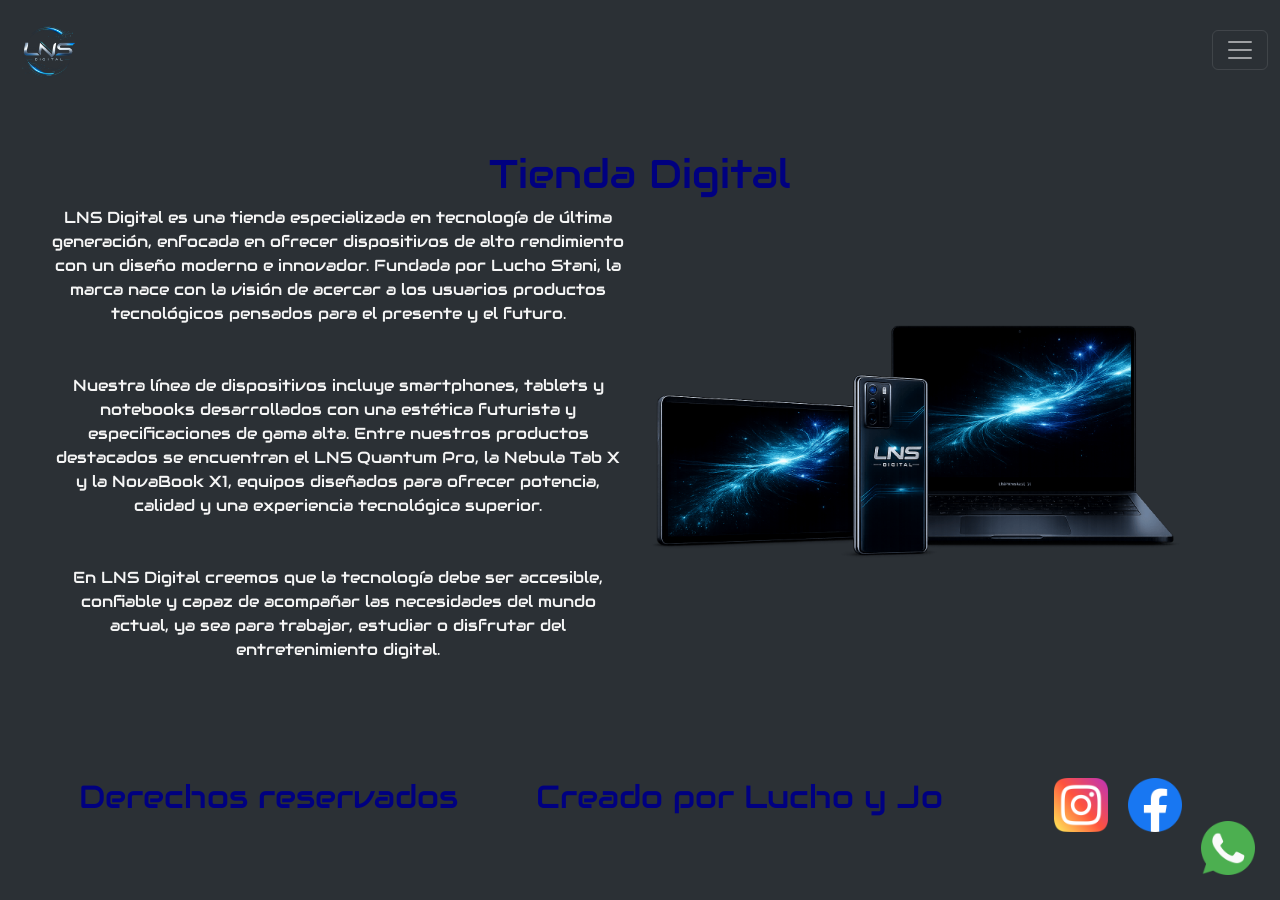
<file: index.html>
<!DOCTYPE html>
<html lang="es-ar">

<head>
    <meta charset="UTF-8">
    <meta name="viewport" content="width=device-width, initial-scale=1.0">
    <title>Tienda Digital - Home</title>
    <link href="https://cdn.jsdelivr.net/npm/bootstrap@5.3.8/dist/css/bootstrap.min.css" rel="stylesheet" integrity="sha384-sRIl4kxILFvY47J16cr9ZwB07vP4J8+LH7qKQnuqkuIAvNWLzeN8tE5YBujZqJLB" crossorigin="anonymous">
    <link rel="stylesheet" href="https://cdnjs.cloudflare.com/ajax/libs/animate.css/4.1.1/animate.min.css"/>
    <link href="https://unpkg.com/aos@2.3.1/dist/aos.css" rel="stylesheet">
    <link rel="stylesheet" href="./styles/style.css">
    <link rel="shortcut icon" href="./assets/logo-seo.png" type="image/x-icon">
    <!-- SEO -->
    <meta name="keywords" content="Tienda de tecnología, Tecnología de punta, Electrónica de consumo, Dispositivos electrónicos, Tienda online de tecnología, Gadgets tecnológicos, Accesorios tecnológicos, Celulares y notebooks, Tablets y accesorios, Innovación tecnológica">
    <meta name="description" content="Descubrí la mejor tecnología de punta en nuestra tienda online. Encontrá celulares, notebooks, tablets, accesorios y dispositivos electrónicos con calidad, innovación y los mejores precios.">
    <meta name="owner" content="Lucho Stani">
    <meta name="author" content="Lucho Stani">

    <!-- OPEN GRAPH -->
    <meta property="og:title" content="Tienda Digital - Home"/>
    <meta property="og:url" content="https://lucjanstaniszew.github.io/Tienda-Digital/"/>
    <meta property="og:image" content="https://raw.githubusercontent.com/LucjanStaniszew/Tienda-Digital/refs/heads/main/assets/logo-seo.png"/>
    <meta property="og:description" content="Descubrí la mejor tecnología de punta en nuestra tienda online. Encontrá celulares, notebooks, tablets, accesorios y dispositivos electrónicos con calidad, innovación y los mejores precios."/>
</head>

<body>
    <header class="sticky-top">
        <nav class="navbar bg-body-tertiary" data-bs-theme="dark">
            <div class="container-fluid">
                <a class="navbar-brand active" aria-current="page" href="./index.html">
                    <img src="./assets/logo.png" alt="Logo de Digital" class="d-inline-block align-text-top logo">
                </a>
                <button class="navbar-toggler" type="button" data-bs-toggle="collapse"
                    data-bs-target="#navbarNavAltMarkup" aria-controls="navbarNavAltMarkup" aria-expanded="false"
                    aria-label="Toggle navigation">
                    <span class="navbar-toggler-icon"></span>
                </button>
                <div class="collapse navbar-collapse text-center" id="navbarNavAltMarkup">
                    <div class="navbar-nav">
                        <a class="nav-link" href="./pages/productos.html">Productos</a>
                        <a class="nav-link" href="./pages/galeria.html">Galeria</a>
                        <a class="nav-link" href="./pages/nosotros.html">Conocenos</a>
                        <a class="nav-link" href="./pages/contacto.html">Contactanos</a>
                    </div>
                </div>
            </div>
        </nav>
    </header>

    <main class="home">
        <h1 class="animate__animated animate__rubberBand">Tienda Digital</h1>
        <section class="home-flex">
            <p>LNS Digital es una tienda especializada en tecnología de última generación, enfocada en ofrecer dispositivos de alto rendimiento con un diseño moderno e innovador. Fundada por Lucho Stani, la marca nace con la visión de acercar a los usuarios productos tecnológicos pensados para el presente y el futuro.<br><br><br>Nuestra línea de dispositivos incluye smartphones, tablets y notebooks desarrollados con una estética futurista y especificaciones de gama alta. Entre nuestros productos destacados se encuentran el LNS Quantum Pro, la Nebula Tab X y la NovaBook X1, equipos diseñados para ofrecer potencia, calidad y una experiencia tecnológica superior.<br><br><br>En LNS Digital creemos que la tecnología debe ser accesible, confiable y capaz de acompañar las necesidades del mundo actual, ya sea para trabajar, estudiar o disfrutar del entretenimiento digital.</p>
            <img src="./assets/productos.png" alt="Celular, Tablet y Notebook de Digital" class="home-img" data-aos="flip-left" data-aos-duration="3000" data-aos-delay="300">
        </section>
    </main>

    <footer>
        <h2>Derechos reservados</h2>
        <h2>Creado por Lucho y Jo</h2>
        <nav>
            <ul class="redes">
                <li>
                    <a href="https://www.instagram.com">
                        <img src="./assets/logos/instagram.png" alt="Logo de Instagram" class="rs">
                    </a>
                </li>
                <li>
                    <a href="https://www.facebook.com">
                        <img src="./assets/logos/facebook.png" alt="Logo de Facebook" class="rs">
                    </a>
                </li>
                <li>
                    <a href="https://wa.me/5493546523715">
                        <img src="./assets/logos/whatsapp.png" alt="Logo de WhatsApp" class="rs wa">
                    </a>
                </li>
            </ul>
        </nav>
    </footer>
    <script src="https://cdn.jsdelivr.net/npm/bootstrap@5.3.8/dist/js/bootstrap.bundle.min.js" integrity="sha384-FKyoEForCGlyvwx9Hj09JcYn3nv7wiPVlz7YYwJrWVcXK/BmnVDxM+D2scQbITxI" crossorigin="anonymous"></script>
    <script src="https://unpkg.com/aos@2.3.1/dist/aos.js"></script>
    <script>AOS.init();</script>
</body>
</html>
</file>
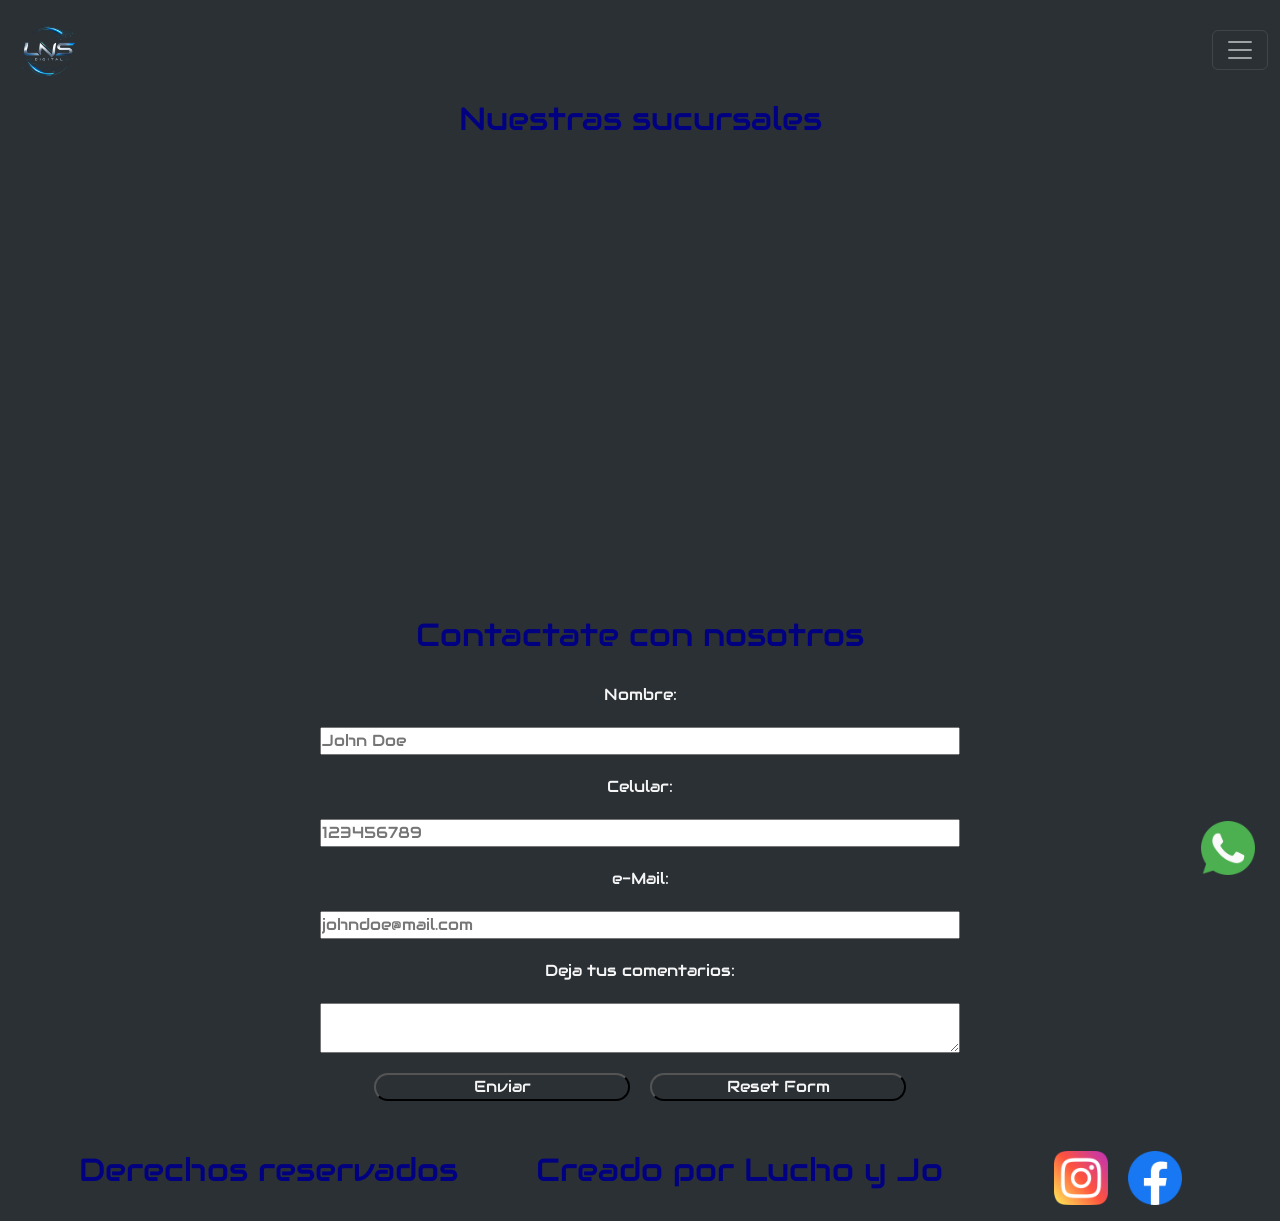
<file: pages/contacto.html>
<!DOCTYPE html>
<html lang="es-ar">
<head>
    <meta charset="UTF-8">
    <meta name="viewport" content="width=device-width, initial-scale=1.0">
    <title>Tienda Digital - Contactanos</title>
    <link href="https://cdn.jsdelivr.net/npm/bootstrap@5.3.8/dist/css/bootstrap.min.css" rel="stylesheet" integrity="sha384-sRIl4kxILFvY47J16cr9ZwB07vP4J8+LH7qKQnuqkuIAvNWLzeN8tE5YBujZqJLB" crossorigin="anonymous">
    <link rel="stylesheet" href="../styles/style.css">
    <link rel="shortcut icon" href="../assets/logo-seo.png" type="image/x-icon">
    <!-- SEO -->
    <meta name="keywords" content="contacto tienda de tecnología, atención al cliente, soporte tecnológico, consultas de productos, servicio al cliente">
    <meta name="description" content="Ponete en contacto con nuestro equipo para realizar consultas, recibir asesoramiento sobre productos tecnológicos o resolver cualquier duda. Estamos para ayudarte.">
    <meta name="owner" content="Lucho Stani">
    <meta name="author" content="Lucho Stani">

    <!-- OPEN GRAPH -->
    <meta property="og:title" content="Tienda Digital - Home"/>
    <meta property="og:url" content="https://lucjanstaniszew.github.io/Tienda-Digital/"/>
    <meta property="og:image" content="https://raw.githubusercontent.com/LucjanStaniszew/Tienda-Digital/refs/heads/main/assets/logo-seo.png"/>
    <meta property="og:description" content="Ponete en contacto con nuestro equipo para realizar consultas, recibir asesoramiento sobre productos tecnológicos o resolver cualquier duda. Estamos para ayudarte."/>
</head>

<body>
    <header class="sticky-top">
        <nav class="navbar bg-body-tertiary" data-bs-theme="dark">
            <div class="container-fluid">
                <a class="navbar-brand" href="../index.html">
                    <img src="../assets/logo.png" alt="Logo de Digital" class="d-inline-block align-text-top logo">
                </a>
                <button class="navbar-toggler" type="button" data-bs-toggle="collapse"
                    data-bs-target="#navbarNavAltMarkup" aria-controls="navbarNavAltMarkup" aria-expanded="false"
                    aria-label="Toggle navigation">
                    <span class="navbar-toggler-icon"></span>
                </button>
                <div class="collapse navbar-collapse text-center" id="navbarNavAltMarkup">
                    <div class="navbar-nav">
                        <a class="nav-link" href="./productos.html">Productos</a>
                        <a class="nav-link" href="./galeria.html">Galeria</a>
                        <a class="nav-link" href="./nosotros.html">Conocenos</a>
                        <a class="nav-link active" aria-current="page" href="./contacto.html">Contactanos</a>
                    </div>
                </div>
            </div>
        </nav>
    </header>
    <main class="main-cont">
        <section class="cont-suc">
            <article>
                <h2>Nuestras sucursales</h2>
            </article>
            <article>
                <iframe src="https://www.google.com/maps/embed?pb=!1m18!1m12!1m3!1d846.1034710304908!2d-64.55880468194479!3d-31.976793934285574!2m3!1f0!2f0!3f0!3m2!1i1024!2i768!4f13.1!3m3!1m2!1s0x95d2b0447c2bd5ff%3A0x3245f2bd7c030f4c!2sPlaza%20Jose%20Hernandez!5e0!3m2!1ses!2sar!4v1779407885916!5m2!1ses!2sar" width="600" height="450" style="border:0;" allowfullscreen="" loading="lazy" referrerpolicy="no-referrer-when-downgrade"></iframe>
                <iframe src="https://www.google.com/maps/embed?pb=!1m14!1m8!1m3!1d13538.263735126608!2d-64.54630713965395!3d-31.97267056802028!3m2!1i1024!2i768!4f13.1!3m3!1m2!1s0x95d2b02fbbf06027%3A0x3f7ae1fed6dd49c4!2sPozo%20Verde%20(Sendero)!5e0!3m2!1ses!2sar!4v1780604034191!5m2!1ses!2sar" width="600" height="450" style="border:0;" allowfullscreen="" loading="lazy" referrerpolicy="no-referrer-when-downgrade"></iframe>
            </article>
        </section>
        <form action="post" class="forms">
            <h2>Contactate con nosotros</h2>
            <label for="Name">Nombre: </label>
            <input type="text" name="Name" placeholder="John Doe">

            <label for="phone">Celular: </label>
            <input type="tel" name="phone" placeholder="123456789">

            <label for="mail">e-Mail: </label>
            <input type="email" name="mail" placeholder="johndoe@mail.com">

            <label for="comments">Deja tus comentarios: </label>
            <textarea name="comments"></textarea>
            <div>
                <input type="submit" value="Enviar">
                <input type="reset" value="Reset Form">
            </div>
        </form>
    </main>
    <footer>
        <h2>Derechos reservados</h2>
        <h2>Creado por Lucho y Jo</h2>
        <nav>
            <ul class="redes">
                <li>
                    <a href="https://www.instagram.com">
                        <img src="../assets/logos/instagram.png" alt="Logo de Instagram" class="rs">
                    </a>
                </li>
                <li>
                    <a href="https://www.facebook.com">
                        <img src="../assets/logos/facebook.png" alt="Logo de Facebook" class="rs">
                    </a>
                </li>
                <li class="wa">
                    <a href="https://wa.me/5493546523715">
                        <img src="../assets/logos/whatsapp.png" alt="Logo de WhatsApp" class="rs wa">
                    </a>
                </li>
            </ul>
        </nav>
    </footer>
    <script src="https://cdn.jsdelivr.net/npm/bootstrap@5.3.8/dist/js/bootstrap.bundle.min.js" integrity="sha384-FKyoEForCGlyvwx9Hj09JcYn3nv7wiPVlz7YYwJrWVcXK/BmnVDxM+D2scQbITxI" crossorigin="anonymous"></script>
</body>
</html>
</file>
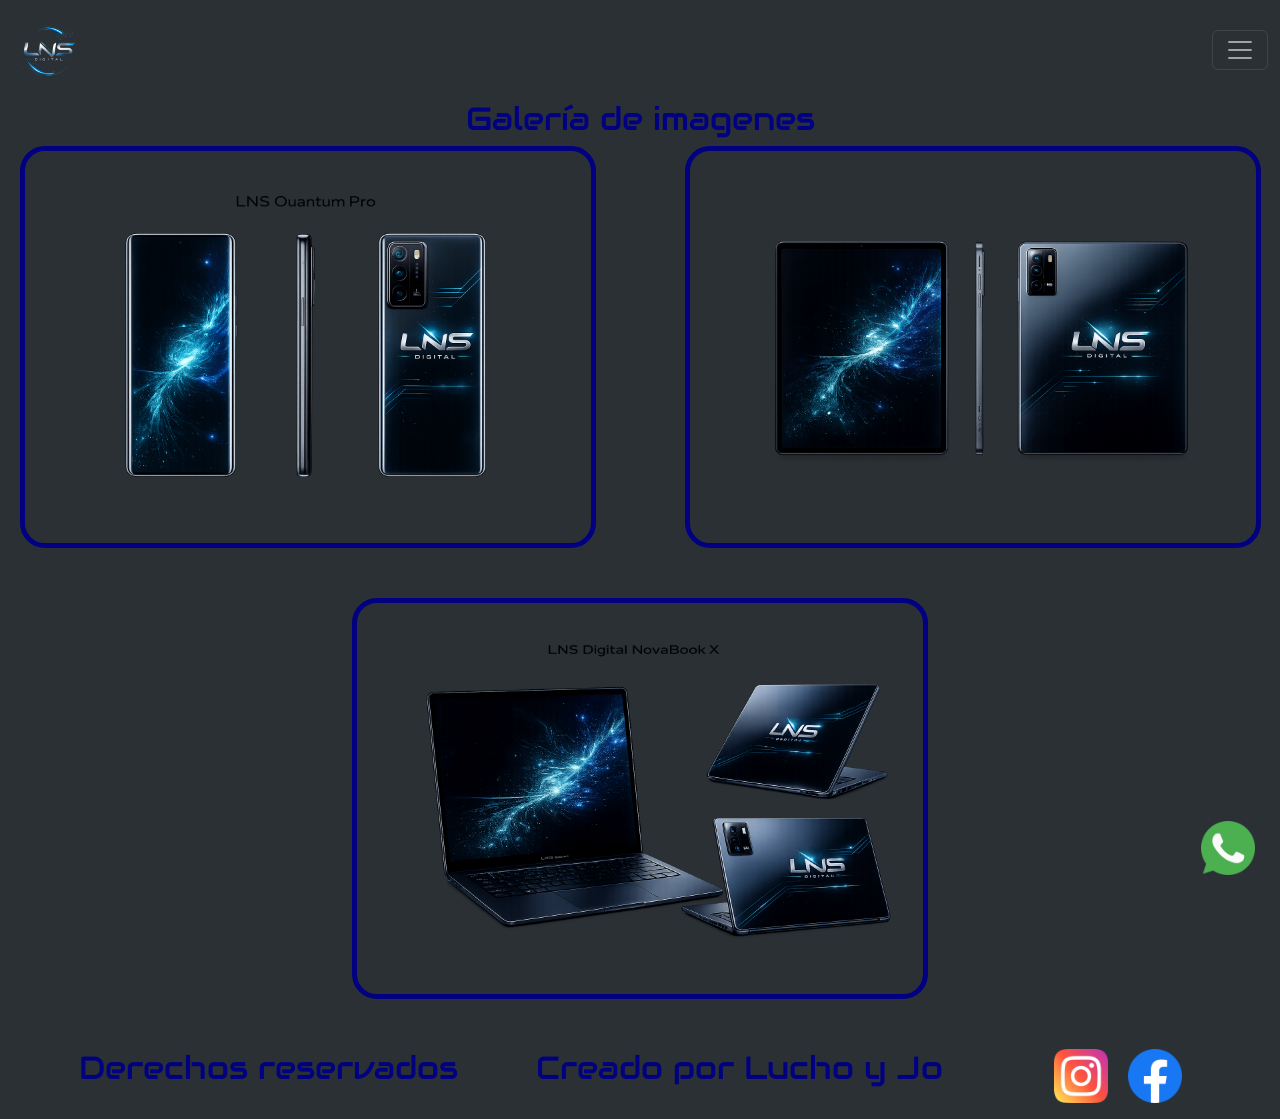
<file: pages/galeria.html>
<!DOCTYPE html>
<html lang="es-ar">
<head>
    <meta charset="UTF-8">
    <meta name="viewport" content="width=device-width, initial-scale=1.0">
    <title>Tienda Digital - Galeria</title>
    <link href="https://cdn.jsdelivr.net/npm/bootstrap@5.3.8/dist/css/bootstrap.min.css" rel="stylesheet" integrity="sha384-sRIl4kxILFvY47J16cr9ZwB07vP4J8+LH7qKQnuqkuIAvNWLzeN8tE5YBujZqJLB" crossorigin="anonymous">
    <link rel="stylesheet" href="../styles/style.css">
    <link rel="shortcut icon" href="../assets/logo-seo.png" type="image/x-icon">
    <!-- SEO -->
    <meta name="keywords" content="galería de tecnología, productos tecnológicos, dispositivos electrónicos, tecnología de punta, catálogo tecnológico">
    <meta name="description" content="Recorré nuestra galería de imágenes y descubrí celulares, tablets, notebooks y otros productos tecnológicos de alta gama con diseños modernos e innovación de última generación.">
    <meta name="owner" content="Lucho Stani">
    <meta name="author" content="Lucho Stani">

    <!-- OPEN GRAPH -->
    <meta property="og:title" content="Tienda Digital - Home"/>
    <meta property="og:url" content="https://lucjanstaniszew.github.io/Tienda-Digital/"/>
    <meta property="og:image" content="https://raw.githubusercontent.com/LucjanStaniszew/Tienda-Digital/refs/heads/main/assets/logo-seo.png"/>
    <meta property="og:description" content="Recorré nuestra galería de imágenes y descubrí celulares, tablets, notebooks y otros productos tecnológicos de alta gama con diseños modernos e innovación de última generación."/>
</head>

<body>
    <header class="sticky-top">
        <nav class="navbar bg-body-tertiary" data-bs-theme="dark">
            <div class="container-fluid">
                <a class="navbar-brand" href="../index.html">
                    <img src="../assets/logo.png" alt="Logo de Digital" class="d-inline-block align-text-top logo">
                </a>
                <button class="navbar-toggler" type="button" data-bs-toggle="collapse"
                    data-bs-target="#navbarNavAltMarkup" aria-controls="navbarNavAltMarkup" aria-expanded="false"
                    aria-label="Toggle navigation">
                    <span class="navbar-toggler-icon"></span>
                </button>
                <div class="collapse navbar-collapse text-center" id="navbarNavAltMarkup">
                    <div class="navbar-nav">
                        <a class="nav-link" href="./productos.html">Productos</a>
                        <a class="nav-link active" aria-current="page" href="./galeria.html">Galeria</a>
                        <a class="nav-link" href="./nosotros.html">Conocenos</a>
                        <a class="nav-link" href="./contacto.html">Contactanos</a>
                    </div>
                </div>
            </div>
        </nav>
    </header>
    <main class="main-gal">
        <h2>Galería de imagenes</h2>
        <section class="gal-container">
            <div><img src="../assets/quantum-pro.png" alt="Quantum Pro" class="img-cel"></div>
            <div><img src="../assets/nebula-tab-x.png" alt="Nebula Tab" class="img-tab"></div>
            <div><img src="../assets/novabook-x.png" alt="Novabook" class="img-note"></div>
        </section>
    </main>
    <footer>
        <h2>Derechos reservados</h2>
        <h2>Creado por Lucho y Jo</h2>
        <nav>
            <ul class="redes">
                <li>
                    <a href="https://www.instagram.com">
                        <img src="../assets/logos/instagram.png" alt="Logo de Instagram" class="rs">
                    </a>
                </li>
                <li>
                    <a href="https://www.facebook.com">
                        <img src="../assets/logos/facebook.png" alt="Logo de Facebook" class="rs">
                    </a>
                </li>
                <li class="wa">
                    <a href="https://wa.me/5493546523715">
                        <img src="../assets/logos/whatsapp.png" alt="Logo de WhatsApp" class="rs wa">
                    </a>
                </li>
            </ul>
        </nav>
    </footer>
    <script src="https://cdn.jsdelivr.net/npm/bootstrap@5.3.8/dist/js/bootstrap.bundle.min.js" integrity="sha384-FKyoEForCGlyvwx9Hj09JcYn3nv7wiPVlz7YYwJrWVcXK/BmnVDxM+D2scQbITxI" crossorigin="anonymous"></script>
</body>
</html>
</file>
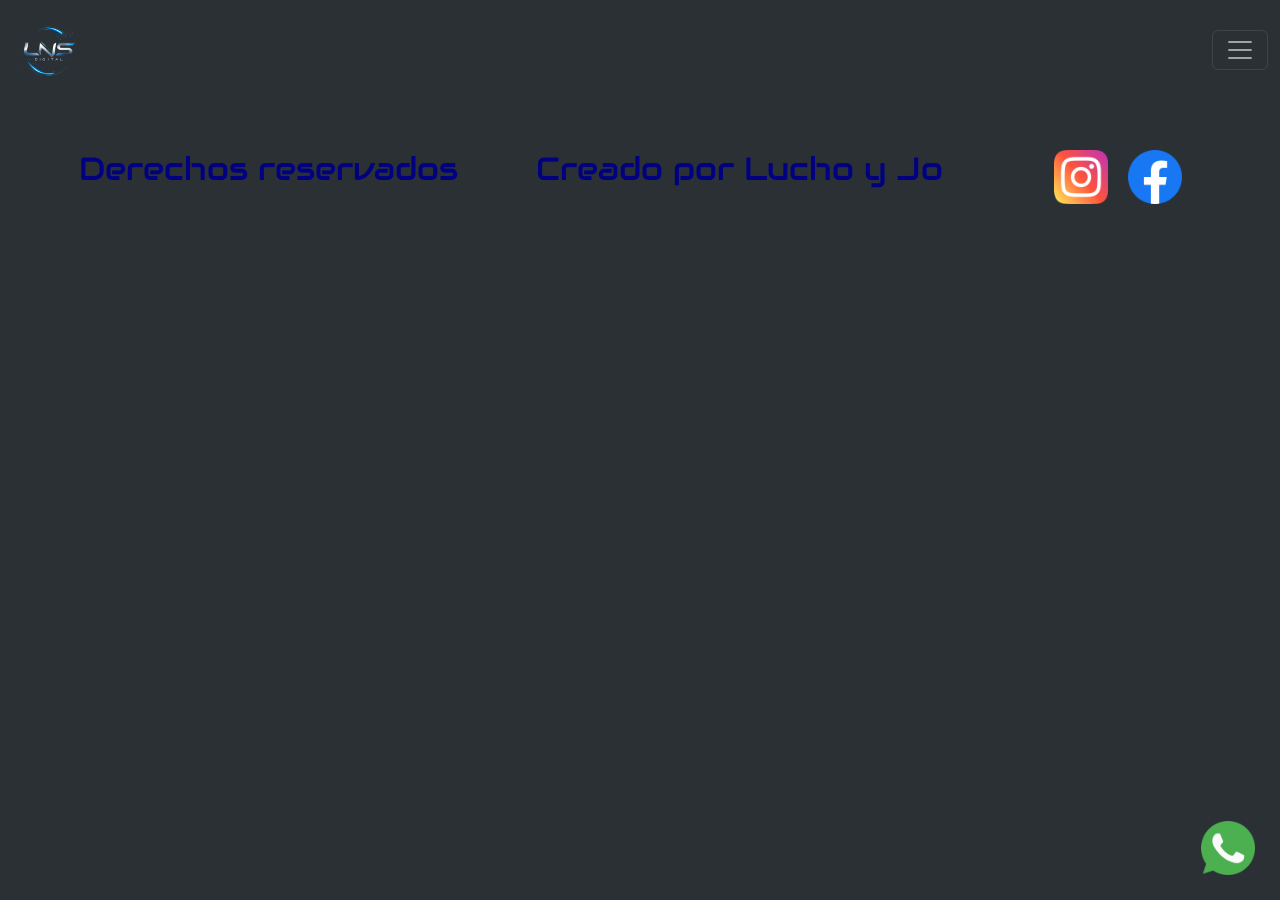
<file: pages/nosotros.html>
<!DOCTYPE html>
<html lang="es-ar">
<head>
    <meta charset="UTF-8">
    <meta name="viewport" content="width=device-width, initial-scale=1.0">
    <title>Tienda Digital - Sobre Nosotros</title>
    <link href="https://cdn.jsdelivr.net/npm/bootstrap@5.3.8/dist/css/bootstrap.min.css" rel="stylesheet" integrity="sha384-sRIl4kxILFvY47J16cr9ZwB07vP4J8+LH7qKQnuqkuIAvNWLzeN8tE5YBujZqJLB" crossorigin="anonymous">
    <link rel="stylesheet" href="../styles/style.css">
    <link rel="shortcut icon" href="../assets/logo-seo.png" type="image/x-icon">
    <!-- SEO -->
    <meta name="keywords" content="empresa de tecnología, tienda de tecnología, innovación tecnológica, compromiso con la calidad, atención al cliente">
    <meta name="description" content="Conocé nuestra empresa y el compromiso que nos impulsa a ofrecer tecnología de punta, productos de alta calidad y una atención personalizada para brindar la mejor experiencia a nuestros clientes.">
    <meta name="owner" content="Lucho Stani">
    <meta name="author" content="Lucho Stani">

    <!-- OPEN GRAPH -->
    <meta property="og:title" content="Tienda Digital - Sobre Nosotros"/>
    <meta property="og:url" content="https://lucjanstaniszew.github.io/Tienda-Digital/"/>
    <meta property="og:image" content="https://raw.githubusercontent.com/LucjanStaniszew/Tienda-Digital/refs/heads/main/assets/logo-seo.png"/>
    <meta property="og:description" content="Conocé nuestra empresa y el compromiso que nos impulsa a ofrecer tecnología de punta, productos de alta calidad y una atención personalizada para brindar la mejor experiencia a nuestros clientes."/>
</head>

<body>
    <header class="sticky-top">
        <nav class="navbar bg-body-tertiary" data-bs-theme="dark">
            <div class="container-fluid">
                <a class="navbar-brand" href="../index.html">
                    <img src="../assets/logo.png" alt="Logo de Digital" class="d-inline-block align-text-top logo">
                </a>
                <button class="navbar-toggler" type="button" data-bs-toggle="collapse"
                    data-bs-target="#navbarNavAltMarkup" aria-controls="navbarNavAltMarkup" aria-expanded="false"
                    aria-label="Toggle navigation">
                    <span class="navbar-toggler-icon"></span>
                </button>
                <div class="collapse navbar-collapse text-center" id="navbarNavAltMarkup">
                    <div class="navbar-nav">
                        <a class="nav-link" href="./productos.html">Productos</a>
                        <a class="nav-link" href="./galeria.html">Galeria</a>
                        <a class="nav-link active" aria-current="page" href="./nosotros.html">Conocenos</a>
                        <a class="nav-link" href="./contacto.html">Contactanos</a>
                    </div>
                </div>
            </div>
        </nav>
    </header>

    <footer>
        <h2>Derechos reservados</h2>

        <h2>Creado por Lucho y Jo</h2>

        <nav>
            <ul class="redes">
                <li>
                    <a href="https://www.instagram.com">
                        <img src="../assets/logos/instagram.png" alt="Logo de Instagram" class="rs">
                    </a>
                </li>
                <li>
                    <a href="https://www.facebook.com">
                        <img src="../assets/logos/facebook.png" alt="Logo de Facebook" class="rs">
                    </a>
                </li>
                <li class="wa">
                    <a href="https://wa.me/5493546523715">
                        <img src="../assets/logos/whatsapp.png" alt="Logo de WhatsApp" class="rs wa">
                    </a>
                </li>
            </ul>
        </nav>
    </footer>
    <script src="https://cdn.jsdelivr.net/npm/bootstrap@5.3.8/dist/js/bootstrap.bundle.min.js" integrity="sha384-FKyoEForCGlyvwx9Hj09JcYn3nv7wiPVlz7YYwJrWVcXK/BmnVDxM+D2scQbITxI" crossorigin="anonymous"></script>
</body>
</html>
</file>
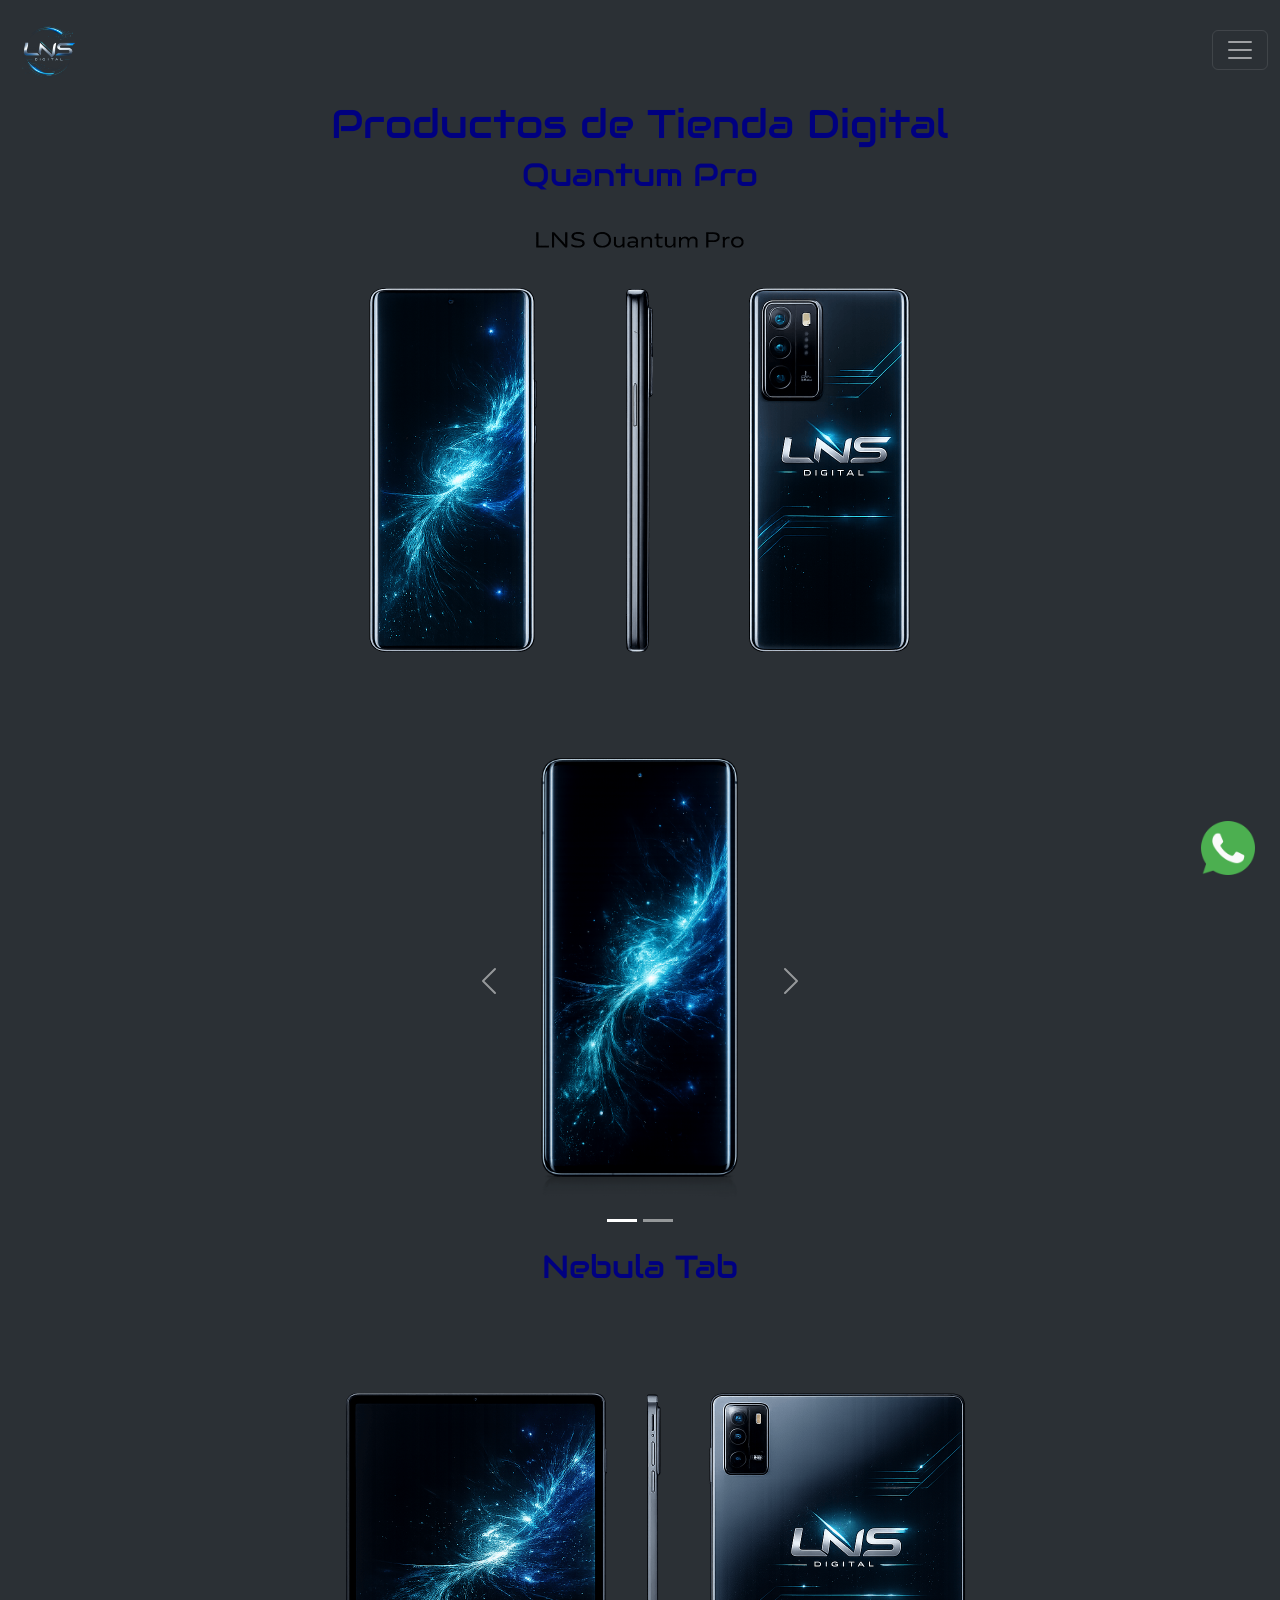
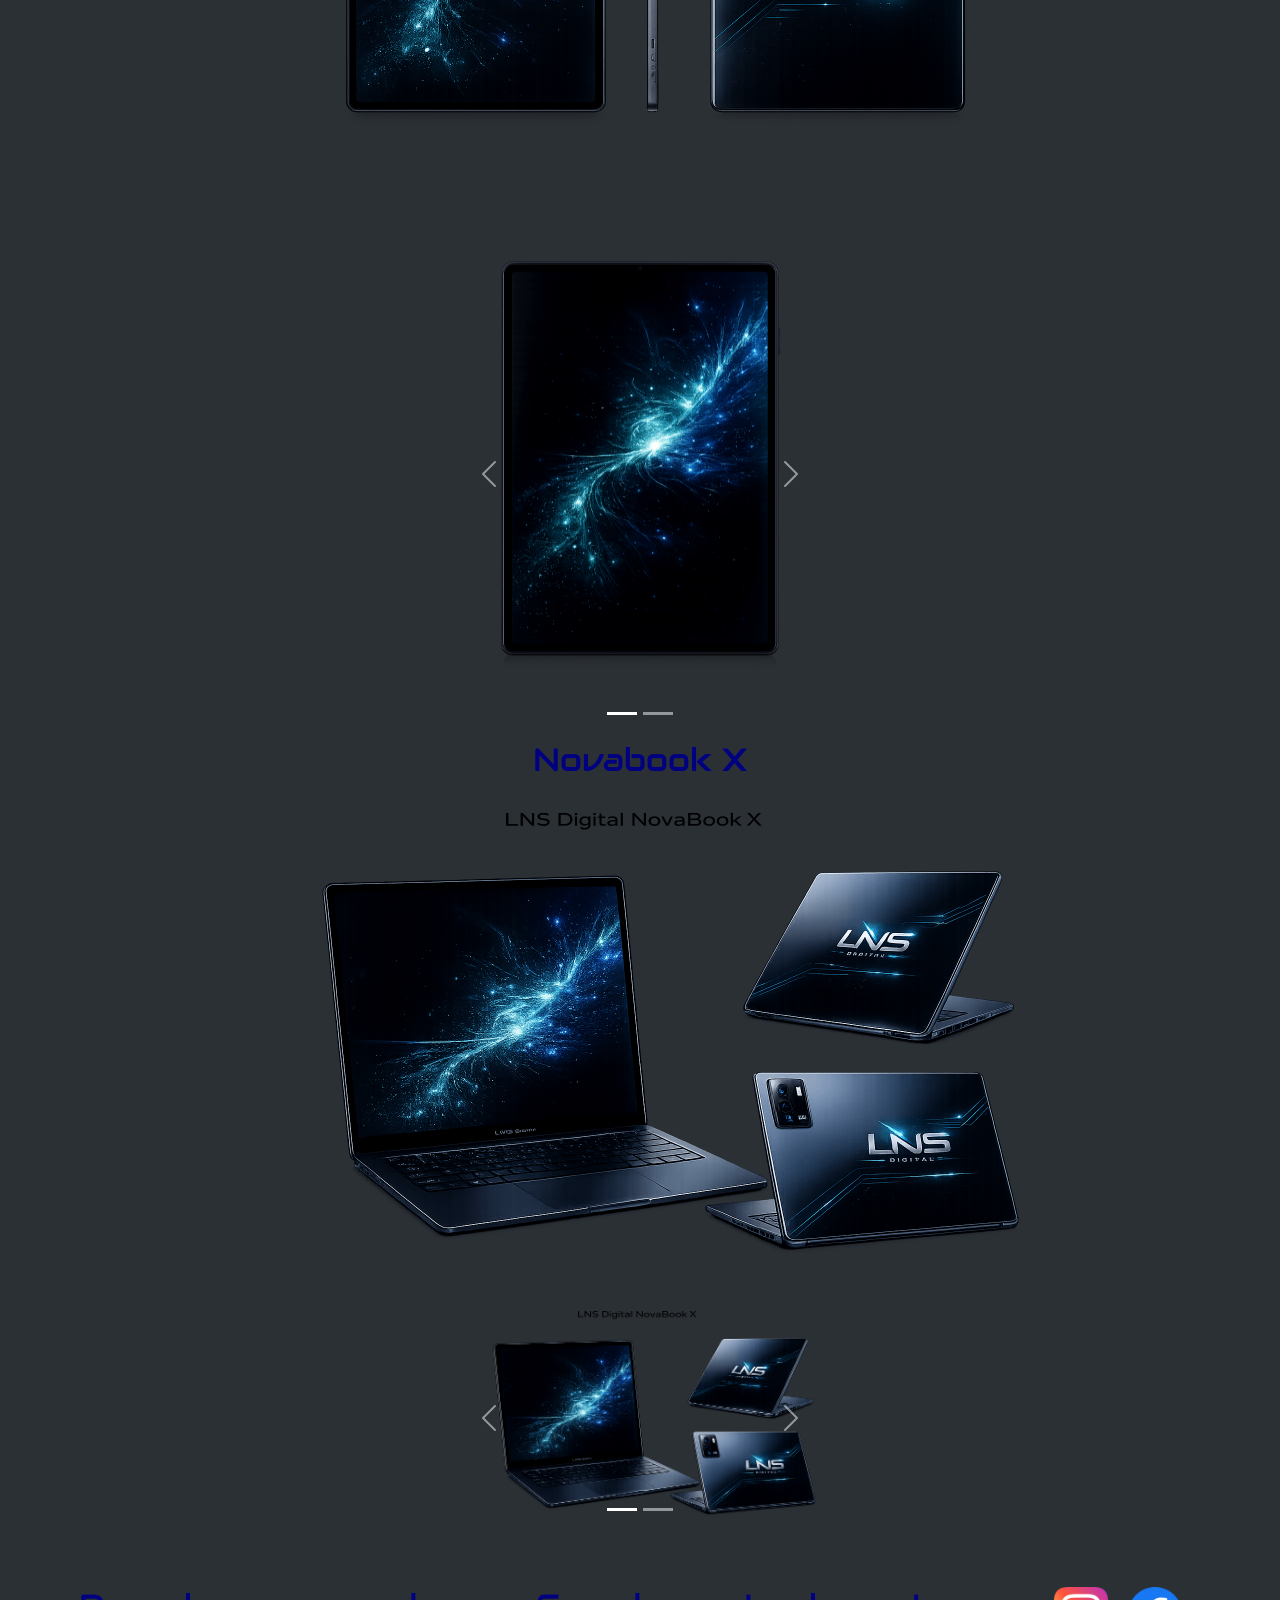
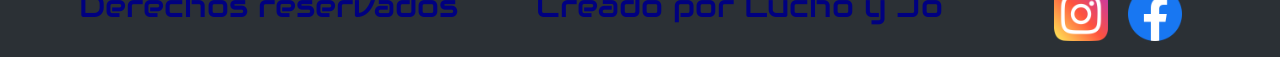
<file: pages/productos.html>
<!DOCTYPE html>
<html lang="es-ar">

<head>
    <meta charset="UTF-8">
    <meta name="viewport" content="width=device-width, initial-scale=1.0">
    <title>Tienda Digital - Productos</title>
    <link href="https://cdn.jsdelivr.net/npm/bootstrap@5.3.8/dist/css/bootstrap.min.css" rel="stylesheet"
        integrity="sha384-sRIl4kxILFvY47J16cr9ZwB07vP4J8+LH7qKQnuqkuIAvNWLzeN8tE5YBujZqJLB" crossorigin="anonymous">
    <link rel="stylesheet" href="../styles/style.css">
    <link rel="shortcut icon" href="../assets/logo-seo.png" type="image/x-icon">
    <!-- SEO -->
    <meta name="keywords" content="Tienda Digital, Córdoba, notebooks, celulares, tablets">
    <meta name="description" content="Explorá nuestra selección de productos tecnológicos de alta gama. Descubrí celulares, tablets y notebooks con el máximo rendimiento, diseño innovador y tecnología de última generación.">
    <meta name="owner" content="Lucho Stani">
    <meta name="author" content="Lucho Stani">

    <!-- OPEN GRAPH -->
    <meta property="og:title" content="Tienda Digital - Productos"/>
    <meta property="og:url" content="https://lucjanstaniszew.github.io/Tienda-Digital/"/>
    <meta property="og:image" content="https://raw.githubusercontent.com/LucjanStaniszew/Tienda-Digital/refs/heads/main/assets/logo-seo.png"/>
    <meta property="og:description" content="Explorá nuestra selección de productos tecnológicos de alta gama. Descubrí celulares, tablets y notebooks con el máximo rendimiento, diseño innovador y tecnología de última generación."/>
</head>

<body>
    <header class="sticky-top">
        <nav class="navbar bg-body-tertiary" data-bs-theme="dark">
            <div class="container-fluid">
                <a class="navbar-brand" href="../index.html">
                    <img src="../assets/logo.png" alt="Logo de Digital" class="d-inline-block align-text-top logo">
                </a>
                <button class="navbar-toggler" type="button" data-bs-toggle="collapse"
                    data-bs-target="#navbarNavAltMarkup" aria-controls="navbarNavAltMarkup" aria-expanded="false"
                    aria-label="Toggle navigation">
                    <span class="navbar-toggler-icon"></span>
                </button>
                <div class="collapse navbar-collapse text-center" id="navbarNavAltMarkup">
                    <div class="navbar-nav">
                        <a class="nav-link active" aria-current="page" href="./productos.html">Productos</a>
                        <a class="nav-link" href="./galeria.html">Galeria</a>
                        <a class="nav-link" href="./nosotros.html">Conocenos</a>
                        <a class="nav-link" href="./contacto.html">Contactanos</a>
                    </div>
                </div>
            </div>
        </nav>
    </header>

    <main class="prod">
        <h1 class="text-center">Productos de Tienda Digital</h1>
        <section>
            <h2 class="text-center">Quantum Pro</h2>
            <img src="../assets/quantum-pro.png" alt="Quantum Pro" class="prod-img">
            <div class="container">
                <div class="row">
                    <div class="col-sm-3 col-md-2 col-lg-4"></div>
                    <div class="col-sm-6 col-md-8 col-lg-4">
                        <div id="carouselMobile" class="carousel slide carousel-fade" data-bs-ride="carousel">
                            <div class="carousel-indicators">
                                <button type="button" data-bs-target="#carouselMobile" data-bs-slide-to="0"
                                    class="active" aria-current="true" aria-label="Slide 1"></button>
                                <button type="button" data-bs-target="#carouselMobile" data-bs-slide-to="1"
                                    aria-label="Slide 2"></button>
                            </div>
                            <div class="carousel-inner">
                                <div class="carousel-item active">
                                    <img src="../assets/quantum-pro-frente.png" class="d-block w-100" alt="Quantum Pro">
                                </div>
                                <div class="carousel-item">
                                    <img src="../assets/quantum-pro-trasero.png" class="d-block w-100"
                                        alt="Quantum Pro">
                                </div>
                            </div>
                            <button class="carousel-control-prev" type="button" data-bs-target="#carouselMobile"
                                data-bs-slide="prev">
                                <span class="carousel-control-prev-icon" aria-hidden="true"></span>
                                <span class="visually-hidden">Previous</span>
                            </button>
                            <button class="carousel-control-next" type="button" data-bs-target="#carouselMobile"
                                data-bs-slide="next">
                                <span class="carousel-control-next-icon" aria-hidden="true"></span>
                                <span class="visually-hidden">Next</span>
                            </button>
                        </div>
                        <div class="col-sm-3 col-md-2 col-lg-4"></div>
                    </div>
                </div>
            </div>
        </section>

        <section>
            <h2 class="text-center">Nebula Tab</h2>
            <img src="../assets/nebula-tab-x.png" alt="Nebula Tab" class="prod-img">
            <div class="container">
                <div class="row">
                    <div class="col-sm-3 col-md-2 col-lg-4"></div>
                    <div class="col-sm-6 col-md-8 col-lg-4">
                        <div id="carouselTablet" class="carousel slide carousel-fade" data-bs-ride="carousel">
                            <div class="carousel-indicators">
                                <button type="button" data-bs-target="#carouselTablet" data-bs-slide-to="0"
                                    class="active" aria-current="true" aria-label="Slide 1"></button>
                                <button type="button" data-bs-target="#carouselTablet" data-bs-slide-to="1"
                                    aria-label="Slide 2"></button>
                            </div>
                            <div class="carousel-inner">
                                <div class="carousel-item active">
                                    <img src="../assets/nebula-tab-x-front.png" class="d-block w-100" alt="Nebula Tab">
                                </div>
                                <div class="carousel-item">
                                    <img src="../assets/nebula-tab-x-trasero.png" class="d-block w-100"
                                        alt="Nebula Tab">
                                </div>
                            </div>
                            <button class="carousel-control-prev" type="button" data-bs-target="#carouselTablet"
                                data-bs-slide="prev">
                                <span class="carousel-control-prev-icon" aria-hidden="true"></span>
                                <span class="visually-hidden">Previous</span>
                            </button>
                            <button class="carousel-control-next" type="button" data-bs-target="#carouselTablet"
                                data-bs-slide="next">
                                <span class="carousel-control-next-icon" aria-hidden="true"></span>
                                <span class="visually-hidden">Next</span>
                            </button>
                        </div>
                        <div class="col-sm-3 col-md-2 col-lg-4"></div>
                    </div>
                </div>
            </div>
        </section>

        <section>
            <h2 class="text-center">Novabook X</h2>
            <img src="../assets/novabook-x.png" alt="Novabook-X" class="prod-img">
        <div class="container">
            <div class="row">
                <div class="col-sm-3 col-md-2 col-lg-4"></div>
                <div class="col-sm-6 col-md-8 col-lg-4">
                    <div id="carouselNotebook" class="carousel slide carousel-fade" data-bs-ride="carousel">
                        <div class="carousel-indicators">
                            <button type="button" data-bs-target="#carouselNotebook" data-bs-slide-to="0" class="active"
                                aria-current="true" aria-label="Slide 1"></button>
                            <button type="button" data-bs-target="#carouselNotebook" data-bs-slide-to="1"
                                aria-label="Slide 2"></button>
                        </div>
                        <div class="carousel-inner">
                            <div class="carousel-item active">
                                <img src="../assets/novabook-x.png" class="d-block w-100" alt="Novabook-X">
                            </div>
                            <div class="carousel-item">
                                <img src="../assets/novabook-x-frente.png" class="d-block w-100" alt="Novabook-X">
                            </div>
                        </div>
                        <button class="carousel-control-prev" type="button" data-bs-target="#carouselNotebook"
                            data-bs-slide="prev">
                            <span class="carousel-control-prev-icon" aria-hidden="true"></span>
                            <span class="visually-hidden">Previous</span>
                        </button>
                        <button class="carousel-control-next" type="button" data-bs-target="#carouselNotebook"
                            data-bs-slide="next">
                            <span class="carousel-control-next-icon" aria-hidden="true"></span>
                            <span class="visually-hidden">Next</span>
                        </button>
                    </div>
                    <div class="col-sm-3 col-md-2 col-lg-4"></div>
                </div>
            </div>
        </div>
        </section>
    </main>

    <footer>
        <h2>Derechos reservados</h2>
        <h2>Creado por Lucho y Jo</h2>
        <nav>
            <ul class="redes">
                <li>
                    <a href="https://www.instagram.com">
                        <img src="../assets/logos/instagram.png" alt="Logo de Instagram" class="rs">
                    </a>
                </li>
                <li>
                    <a href="https://www.facebook.com">
                        <img src="../assets/logos/facebook.png" alt="Logo de Facebook" class="rs">
                    </a>
                </li>
                <li class="wa">
                    <a href="https://wa.me/5493546523715">
                        <img src="../assets/logos/whatsapp.png" alt="Logo de WhatsApp" class="rs wa">
                    </a>
                </li>
            </ul>
        </nav>
    </footer>
    <script src="https://cdn.jsdelivr.net/npm/bootstrap@5.3.8/dist/js/bootstrap.bundle.min.js"
        integrity="sha384-FKyoEForCGlyvwx9Hj09JcYn3nv7wiPVlz7YYwJrWVcXK/BmnVDxM+D2scQbITxI"
        crossorigin="anonymous"></script>
</body>

</html>
</file>
<file: styles/style.css>
@import url("https://fonts.googleapis.com/css2?family=Audiowide&display=swap");
* {
  margin: 0;
  padding: 0;
  box-sizing: border-box;
  font-family: Audiowide;
  color: whitesmoke;
}

body {
  background-color: #2b3035;
}
body h1, body h2 {
  color: navy;
}

.main-cont .forms div {
  display: flex;
  flex-direction: row;
  flex-wrap: wrap;
  justify-content: center;
  align-items: center;
}

header h1, header h2 {
  color: navy;
}
header .logo {
  height: 8vh;
  width: auto;
}

@keyframes vibrate {
  10% {
    transform: translateX(10px);
  }
  30% {
    transform: translateX(-10px);
  }
  50% {
    transform: translateX(10px);
  }
  70% {
    transform: translateX(-10px);
  }
  90% {
    transform: translateX(10px);
  }
  100% {
    transform: translateX(0);
  }
}
@keyframes scaleUp {
  from {
    scale: 1;
  }
  to {
    scale: 2;
  }
}
footer {
  display: flex;
  justify-content: space-evenly;
  padding-top: 50px;
}
footer nav .redes {
  display: flex;
  list-style: none;
  gap: 20px;
}
footer nav .redes li a .rs {
  height: 6vh;
  width: auto;
}
footer nav .redes li a .wa {
  position: fixed;
  bottom: 25px;
  right: 25px;
  animation: vibrate 2s infinite ease-in-out;
}
@media (min-width: 526px) and (max-width: 967px) {
  footer {
    flex-direction: column;
    align-items: center;
    gap: 20px;
  }
}
@media (min-width: 300px) and (max-width: 525px) {
  footer {
    flex-direction: column;
    align-items: center;
    gap: 10px;
  }
}

.home {
  padding: 50px;
  text-align: center;
}
.home .home-flex {
  display: flex;
  flex-direction: row;
  flex-wrap: nowrap;
  justify-content: start;
  align-items: center;
}
.home .home-flex p {
  width: 45vw;
}
.home .home-flex .home-img {
  height: auto;
  width: 45vw;
}
@media (min-width: 526px) and (max-width: 967px) {
  .home .home-flex {
    flex-direction: column;
  }
  .home .home-flex p {
    width: auto;
  }
  .home .home-flex .home-img {
    width: 75vw;
  }
}
@media (min-width: 300px) and (max-width: 525px) {
  .home .home-flex {
    flex-direction: column;
  }
  .home .home-flex p {
    width: auto;
  }
  .home .home-flex .home-img {
    width: 75vw;
  }
}

.main-cont {
  display: flex;
  flex-direction: column;
  flex-wrap: nowrap;
  justify-content: start;
  align-items: center;
  gap: 20px;
}
.main-cont .cont-suc {
  display: flex;
  flex-direction: column;
  flex-wrap: nowrap;
  justify-content: space-around;
  align-items: center;
}
.main-cont .cont-suc article {
  display: flex;
  gap: 100px;
}
.main-cont .cont-suc article iframe {
  width: 40vw;
}
.main-cont .forms {
  display: flex;
  flex-direction: column;
  flex-wrap: nowrap;
  justify-content: start;
  align-items: center;
  gap: 20px;
}
.main-cont .forms input, .main-cont .forms textarea {
  width: 50vw;
}
.main-cont .forms div {
  justify-content: start;
  align-items: start;
  gap: 20px;
}
.main-cont .forms div input {
  width: 20vw;
  background-color: transparent;
  border-radius: 20px;
}
@media (min-width: 526px) and (max-width: 967px) {
  .main-cont .cont-suc article {
    flex-direction: column;
  }
  .main-cont .cont-suc article iframe {
    width: 80vw;
  }
}
@media (min-width: 300px) and (max-width: 525px) {
  .main-cont .cont-suc article {
    flex-direction: column;
  }
  .main-cont .cont-suc article iframe {
    width: 80vw;
  }
  .main-cont .forms input, .main-cont .forms textarea {
    width: 75vw;
  }
  .main-cont .forms div {
    flex-direction: column;
  }
  .main-cont .forms div input {
    width: 50vw;
  }
}

.main-gal {
  display: flex;
  flex-direction: column;
  flex-wrap: nowrap;
  justify-content: center;
  align-items: center;
}
.main-gal .gal-container {
  display: flex;
  flex-direction: row;
  flex-wrap: nowrap;
  justify-content: space-around;
  align-items: center;
  gap: 50px;
}
.main-gal .gal-container div {
  padding: 25px;
  width: 30vw;
  height: auto;
  border: 5px solid navy;
  border-radius: 25px;
  overflow: hidden;
}
.main-gal .gal-container div img {
  width: 25vw;
  height: auto;
  transition: all 2s ease;
}
.main-gal .gal-container div img:hover {
  scale: 2;
}
@media (min-width: 968px) and (max-width: 1440px) {
  .main-gal .gal-container {
    flex-wrap: wrap;
  }
  .main-gal .gal-container div {
    width: 45vw;
  }
  .main-gal .gal-container div img {
    width: 40vw;
  }
}
@media (min-width: 526px) and (max-width: 967px) {
  .main-gal .gal-container {
    flex-direction: column;
  }
  .main-gal .gal-container div {
    width: 80vw;
  }
  .main-gal .gal-container div img {
    width: 70vw;
  }
}
@media (min-width: 300px) and (max-width: 525px) {
  .main-gal .gal-container {
    flex-direction: column;
  }
  .main-gal .gal-container div {
    width: 90vw;
  }
  .main-gal .gal-container div img {
    width: 80vw;
  }
}

.prod section {
  display: flex;
  flex-direction: column;
  flex-wrap: nowrap;
  justify-content: center;
  align-items: center;
}
.prod section .prod-img {
  height: auto;
  width: 60vw;
}

/*# sourceMappingURL=style.css.map */
</file>
